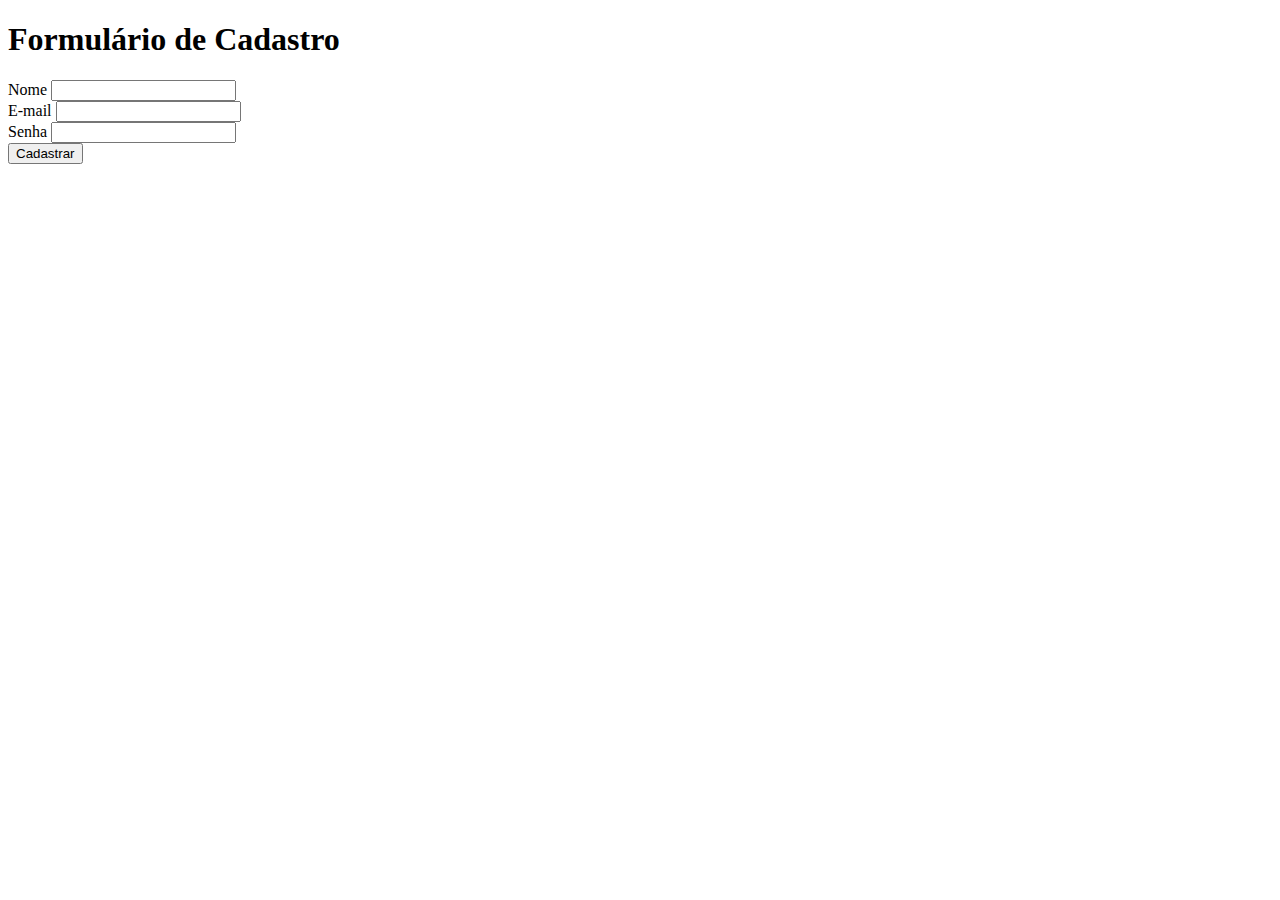
<file: index.html>
<!DOCTYPE html>
<html lang="pt-br">
<head>
    <meta charset="UTF-8">
    <meta name="viewport" content="width=device-width, initial-scale=1.0">
    <title>Exercício HTML</title>
</head>
<body>
    <h1>Formulário de Cadastro</h1>
    <form>
        <label for="name">Nome</label>
        <input id="name" type="name" />
        <br />
        <label for="email">E-mail</label>
        <input id="email" type="email" />
        <br />
        <label for="password">Senha</label>
        <input id="password" type="password" />
        <br />
        <button type="submit">Cadastrar</button>
    </form>
</body>
</html>
</file>
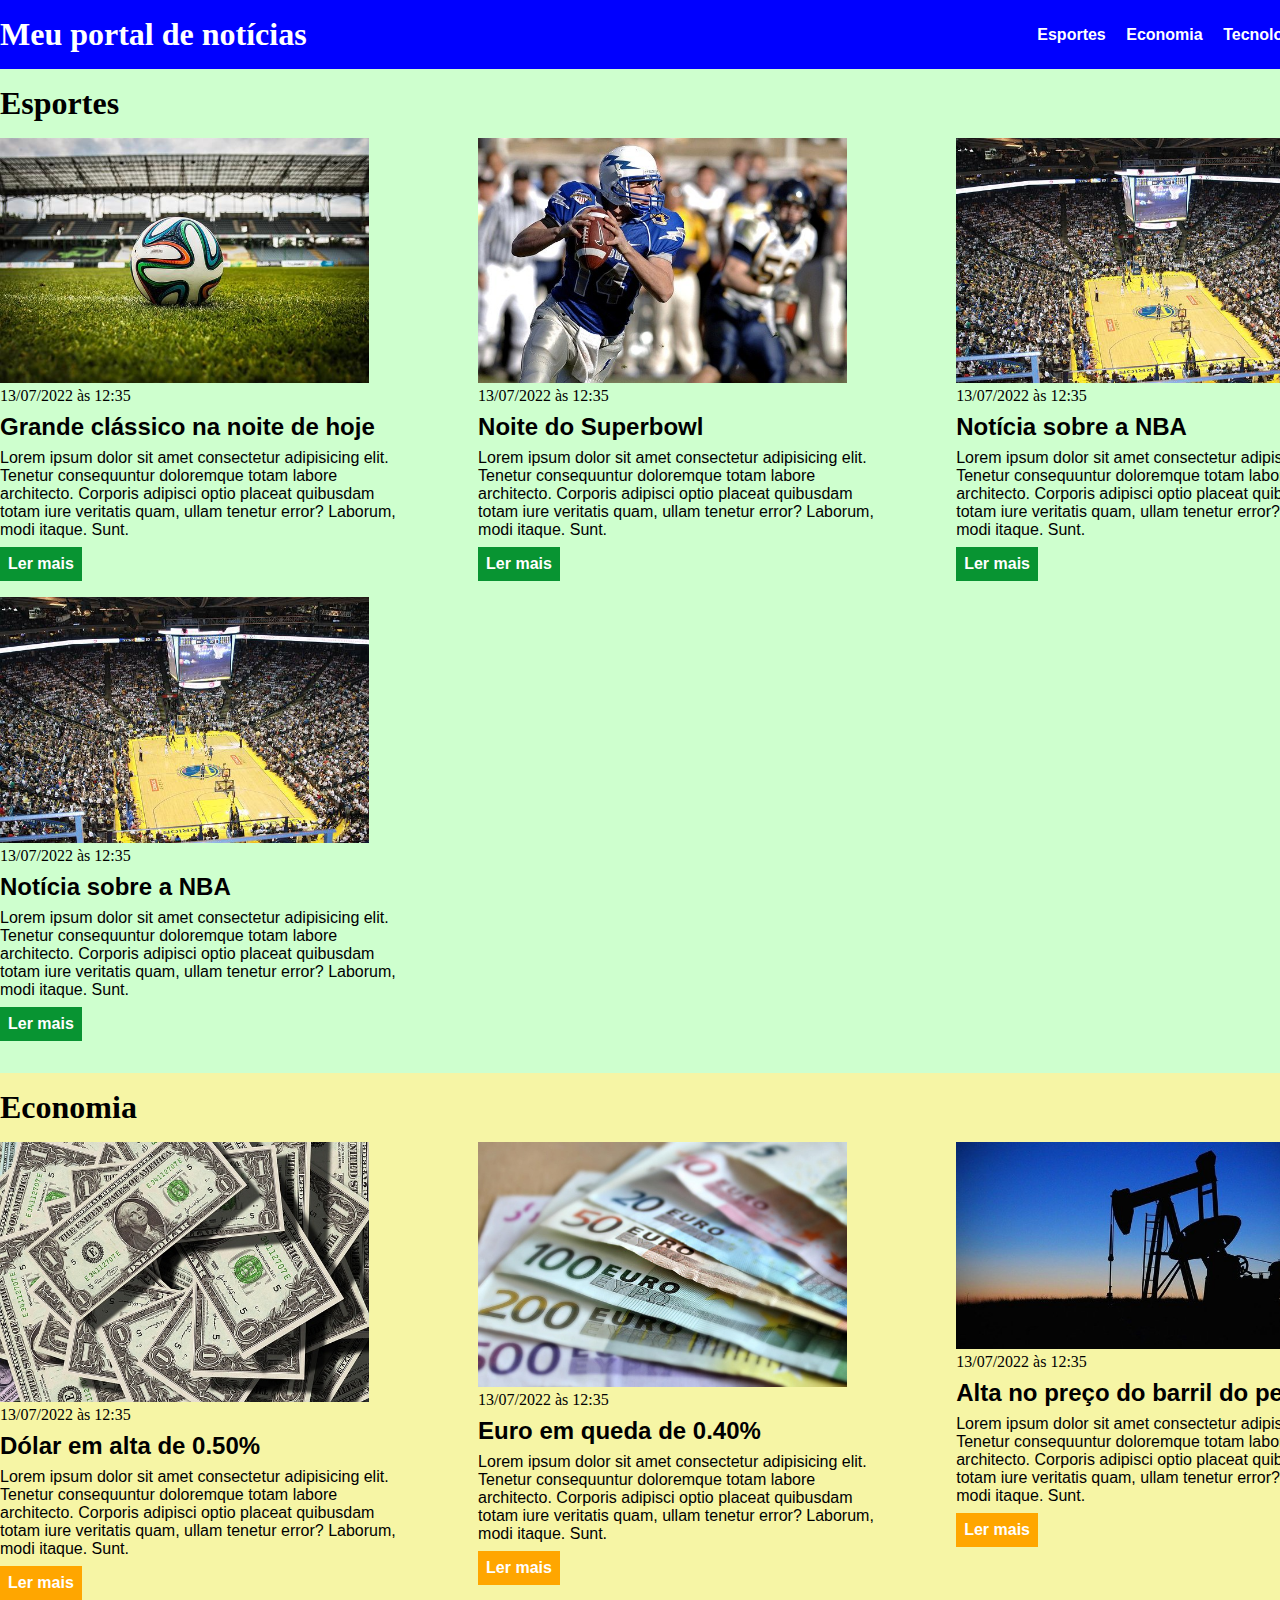
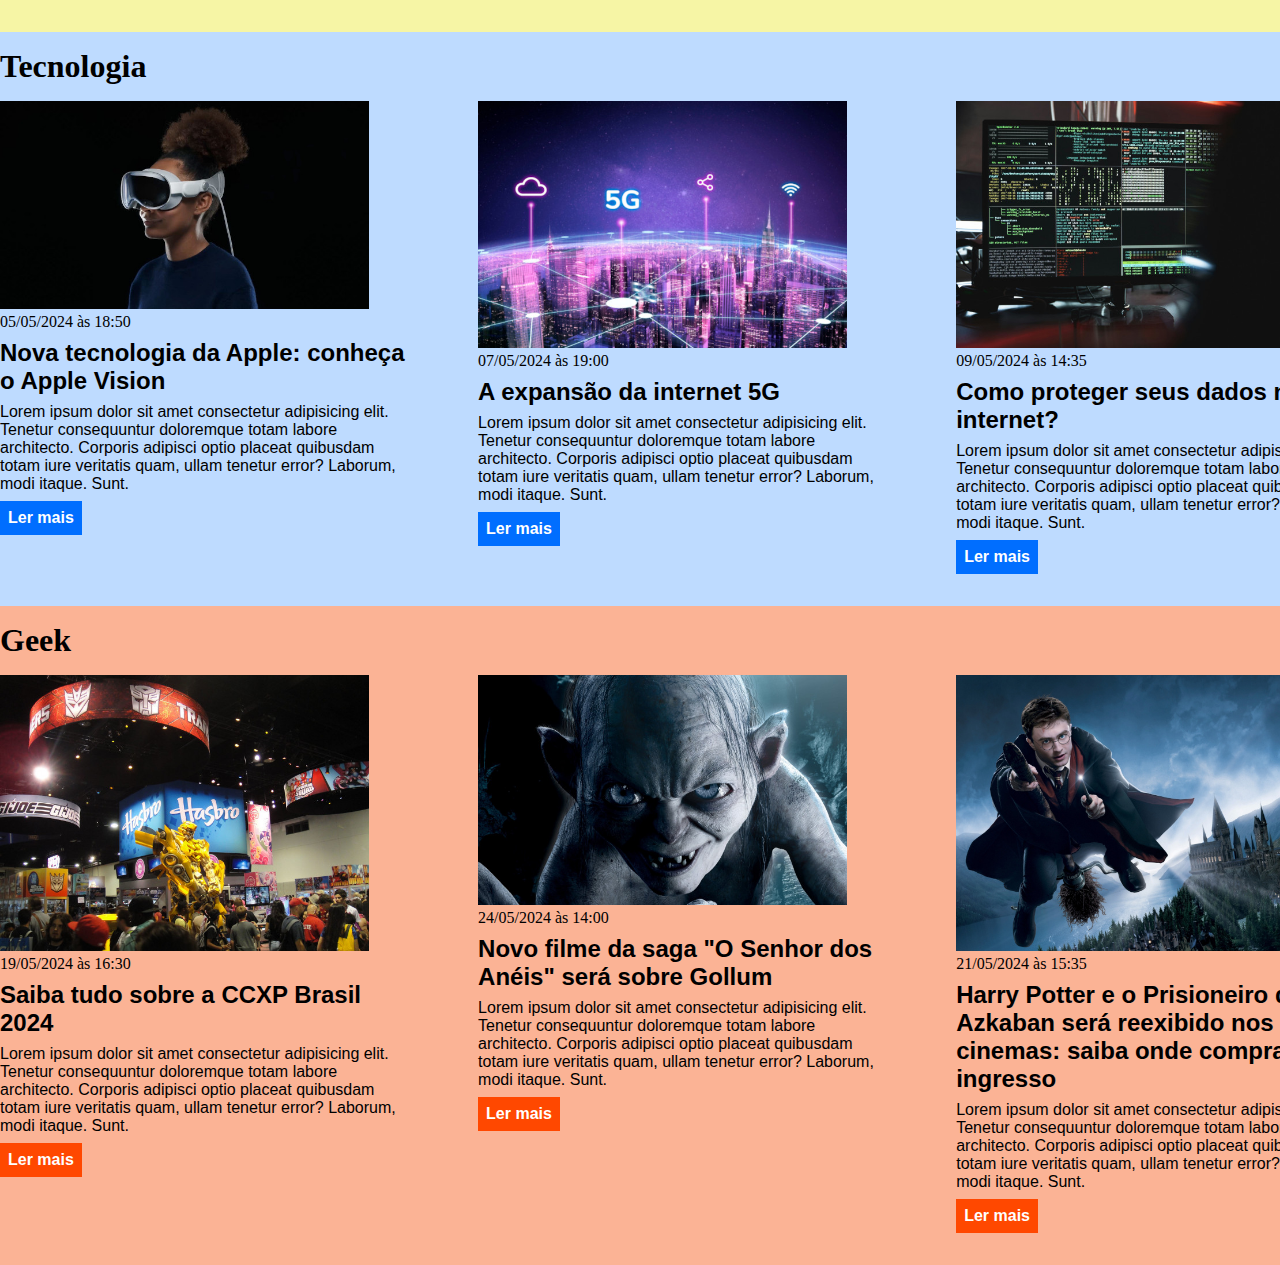
<file: css tarefa/index.html>
<!DOCTYPE html>
<html lang="pt-BR">
<head>
    <meta charset="UTF-8">
    <meta http-equiv="X-UA-Compatible" content="IE=edge">
    <meta name="viewport" content="width=device-width, initial-scale=1.0">
    <title>Meu portal de notícias</title>
    <link rel="stylesheet" href="./main.css" />
</head>
<body>
    <header>
        <div class="container">
            <h1>Meu portal de notícias</h1>
            <nav>
                <ul>
                    <li>
                        <a href="#esportes" title="Ir para a seção de esportes">Esportes</a>
                    </li>
                    <li>
                        <a href="#economia" title="Ir para a seção de economia">Economia</a>
                    </li>
                    <li>
                        <a href="#tecnologia" title="Ir para a seção de tecnologia">Tecnologia</a>
                    </li>
                    <li>
                        <a href="#geek" title="Ir para a seção de geek">Geek</a>
                    </li>
                </ul>
            </nav>
        </div>
    </header>
    <section id="esportes">
        <div class="container">
            <h2>Esportes</h2>
            <div class="articles">
                <article>
                    <img src="./imagens/futebol.jpg" alt="Bola de futebol no gramado" />
                    <header>
                        <time class="creation-date">13/07/2022 às 12:35</time>
                    </header>
                    <h3>Grande clássico na noite de hoje</h3>
                    <p>
                        Lorem ipsum dolor sit amet consectetur adipisicing elit. Tenetur consequuntur doloremque totam labore architecto. Corporis adipisci optio placeat quibusdam totam iure veritatis quam, ullam tenetur error? Laborum, modi itaque. Sunt.
                    </p>
                    <a href="#" title="Leia a notícia completa">Ler mais</a>
                </article>
                <article>
                    <img src="./imagens/futebol-americano.jpg" alt="Jogador de futebol americano correndo com a bola na mão" />
                    <header>
                        <time class="creation-date">13/07/2022 às 12:35</time>
                    </header>
                    <h3>Noite do Superbowl</h3>
                    <p>
                        Lorem ipsum dolor sit amet consectetur adipisicing elit. Tenetur consequuntur doloremque totam labore architecto. Corporis adipisci optio placeat quibusdam totam iure veritatis quam, ullam tenetur error? Laborum, modi itaque. Sunt.
                    </p>
                    <a href="#" title="Leia a notícia completa">Ler mais</a>
                </article>
                <article>
                    <img src="./imagens/basquete.jpg" title="Vista aérea de uma quadra de basquete" />
                    <header>
                        <time class="creation-date">13/07/2022 às 12:35</time>
                    </header>
                    <h3>Notícia sobre a NBA</h3>
                    <p>
                        Lorem ipsum dolor sit amet consectetur adipisicing elit. Tenetur consequuntur doloremque totam labore architecto. Corporis adipisci optio placeat quibusdam totam iure veritatis quam, ullam tenetur error? Laborum, modi itaque. Sunt.
                    </p>
                    <a href="#" title="Leia a notícia completa">Ler mais</a>
                </article>
                <article>
                    <img src="./imagens/basquete.jpg" title="Vista aérea de uma quadra de basquete" />
                    <header>
                        <time class="creation-date">13/07/2022 às 12:35</time>
                    </header>
                    <h3>Notícia sobre a NBA</h3>
                    <p>
                        Lorem ipsum dolor sit amet consectetur adipisicing elit. Tenetur consequuntur doloremque totam labore architecto. Corporis adipisci optio placeat quibusdam totam iure veritatis quam, ullam tenetur error? Laborum, modi itaque. Sunt.
                    </p>
                    <a href="#" title="Leia a notícia completa">Ler mais</a>
                </article>
            </div>
        </div>
    </section>
    <section id="economia">
        <div class="container">
            <h2>Economia</h2>
            <div class="articles">
                <article>
                    <img src="./imagens/dolares.jpg" alt="Muitos dólares" />
                    <header>
                        <time class="creation-date">13/07/2022 às 12:35</time>
                    </header>
                    <h3>Dólar em alta de 0.50%</h3>
                    <p>
                        Lorem ipsum dolor sit amet consectetur adipisicing elit. Tenetur consequuntur doloremque totam labore architecto. Corporis adipisci optio placeat quibusdam totam iure veritatis quam, ullam tenetur error? Laborum, modi itaque. Sunt.
                    </p>
                    <a href="#" title="Leia a notícia completa">Ler mais</a>
                </article>
                <article>
                    <img src="./imagens/euro.jpg" alt="Várias notas de euro" />
                    <header>
                        <time class="creation-date">13/07/2022 às 12:35</time>
                    </header>
                    <h3>Euro em queda de 0.40%</h3>
                    <p>
                        Lorem ipsum dolor sit amet consectetur adipisicing elit. Tenetur consequuntur doloremque totam labore architecto. Corporis adipisci optio placeat quibusdam totam iure veritatis quam, ullam tenetur error? Laborum, modi itaque. Sunt.
                    </p>
                    <a href="#" title="Leia a notícia completa">Ler mais</a>
                </article>
                <article>
                    <img src="./imagens/petroleo.jpg" alt="Extração de petróleo" />
                    <header>
                        <time class="creation-date">13/07/2022 às 12:35</time>
                    </header>
                    <h3>Alta no preço do barril do petróleo</h3>
                    <p>
                        Lorem ipsum dolor sit amet consectetur adipisicing elit. Tenetur consequuntur doloremque totam labore architecto. Corporis adipisci optio placeat quibusdam totam iure veritatis quam, ullam tenetur error? Laborum, modi itaque. Sunt.
                    </p>
                    <a href="#" title="Leia a notícia completa">Ler mais</a>
                </article>
            </div>
        </div>
    </section>
    <section id="tecnologia">
        <div class="container">
            <h2>Tecnologia</h2>
            <div class="articles">
                <article>
                    <img src="imagens/apple_vision-newversion.jpg" alt="Apple Vision">
                    <header>
                        <time class="creation-date">05/05/2024 às 18:50</time>
                    </header>
                    <h3>Nova tecnologia da Apple: conheça o Apple Vision</h3>
                    <p>Lorem ipsum dolor sit amet consectetur adipisicing elit. Tenetur consequuntur doloremque totam labore architecto. Corporis adipisci optio placeat quibusdam totam iure veritatis quam, ullam tenetur error? Laborum, modi itaque. Sunt.</p>
                    <a href="#" title="Leia a notícia completa">Ler mais</a>
                </article>
                <article>
                    <img src="imagens/5g-novaversao.jpg" alt="Internet 5G">
                    <header>
                        <time class="creation-date">07/05/2024 às 19:00</time>
                    </header>
                    <h3>A expansão da internet 5G</h3>
                    <p>Lorem ipsum dolor sit amet consectetur adipisicing elit. Tenetur consequuntur doloremque totam labore architecto. Corporis adipisci optio placeat quibusdam totam iure veritatis quam, ullam tenetur error? Laborum, modi itaque. Sunt.</p>
                    <a href="#" title="Leia a notícia completa">Ler mais</a>
                </article>
                <article>
                    <img src="imagens/segurança-newversion.jpeg" alt="Segurança na internet">
                    <header>
                        <time class="creation-date">09/05/2024 às 14:35</time>
                    </header>
                    <h3>Como proteger seus dados na internet?</h3>
                    <p>Lorem ipsum dolor sit amet consectetur adipisicing elit. Tenetur consequuntur doloremque totam labore architecto. Corporis adipisci optio placeat quibusdam totam iure veritatis quam, ullam tenetur error? Laborum, modi itaque. Sunt.</p>
                    <a href="#" title="Leia a notícia completa">Ler mais</a>
                </article>
            </div>
        </div>
    </section>
    <section id="geek">
        <div class="container">
            <h2>Geek</h2>
            <div class="articles">
                <article>
                    <img src="imagens/comic_con-newversion.jpg" alt="Evento CCXP">
                    <header>
                        <time class="creation-date">19/05/2024 às 16:30</time>
                    </header>
                    <h3>Saiba tudo sobre a CCXP Brasil 2024</h3>
                    <p>Lorem ipsum dolor sit amet consectetur adipisicing elit. Tenetur consequuntur doloremque totam labore architecto. Corporis adipisci optio placeat quibusdam totam iure veritatis quam, ullam tenetur error? Laborum, modi itaque. Sunt.</p>
                    <a href="#" title="Leia a notícia completa">Ler mais</a>
                </article>
                <article>
                    <img src="imagens/gollum-newversion.jpg" alt="Gollum do O Senhor dos Anéis">
                    <header>
                        <time class="creation-date">24/05/2024 às 14:00</time>
                    </header>
                    <h3>Novo filme da saga "O Senhor dos Anéis" será sobre Gollum</h3>
                    <p>Lorem ipsum dolor sit amet consectetur adipisicing elit. Tenetur consequuntur doloremque totam labore architecto. Corporis adipisci optio placeat quibusdam totam iure veritatis quam, ullam tenetur error? Laborum, modi itaque. Sunt.</p>
                    <a href="#" title="Leia a notícia completa">Ler mais</a>
                </article>
                <article>
                    <img src="imagens/harry_potter-newversion.jpg" alt="Harry Potter">
                    <header>
                        <time class="creation-date">21/05/2024 às 15:35</time>
                    </header>
                    <h3>Harry Potter e o Prisioneiro de Azkaban será reexibido nos cinemas: saiba onde comprar seu ingresso</h3>
                    <p>Lorem ipsum dolor sit amet consectetur adipisicing elit. Tenetur consequuntur doloremque totam labore architecto. Corporis adipisci optio placeat quibusdam totam iure veritatis quam, ullam tenetur error? Laborum, modi itaque. Sunt.</p>
                    <a href="#" title="Leia a notícia completa">Ler mais</a>
                </article>
            </div>
        </div>
    </section>
</body>
</html>
</file>
<file: css tarefa/main.css>
* {
    box-sizing: border-box;
    margin: 0;
    padding: 0;
}

body > header {
    background-color: blue;
    color: white; 
    padding: 16px 0;
}

header .container {
    display: flex; 
    align-items: center;
    justify-content: space-between;
}

header li {
    display: inline;
    font-family: Arial, Helvetica, sans-serif;
    font-weight: bold;
    margin-left: 16px;
}

header li a {
    color: white; 
    text-decoration: none;
}

.container {
    width: 1366px; 
    margin: 0 auto;
}

.articles {
    display: flex;
    flex-wrap: wrap;
    justify-content: space-between;
}

.articles article img {
    width: 90%; /*era 100*/
}

.articles article {
    width: 30%;
}

section {
    padding: 16px 0;
}

section h2,
.articles article {
    margin-bottom: 16px;
}

.articles article h3 {
    margin-top: 8px;
    margin-bottom: 8px;
}

.articles article a {
    color: white;
    padding: 8px;
    display: inline-block;
    text-decoration: none;
    font-weight: bold; 
    margin-top: 8px;
}

.articles article a:hover {
    text-decoration: underline;
}

.articles article p, 
.articles article a{
    font-family: Arial, Helvetica, sans-serif;
}

.articles article h3 {
    font-size: 24px;
    font-family: Arial, Helvetica, sans-serif;
}

section h2 {
    font-size: 32px;
}

#esportes {
    background-color: rgba(0, 255, 0, 0.192); 
}

#esportes .articles article a {
    background-color: #089432 
}

#economia {
    background-color: rgba(241, 239, 112, 0.63);
}

#economia .articles article a {
    background-color: rgb(255, 166, 0);
}

#tecnologia {
    background-color: rgba(122, 180, 255, 0.486);
}

#tecnologia .articles article a {
    background-color: rgb(0, 110, 255);
}

#geek {
    background-color: rgba(248, 114, 60, 0.541);
}

#geek .articles article a {
    background-color: rgb(255, 72, 0);
}
</file>
